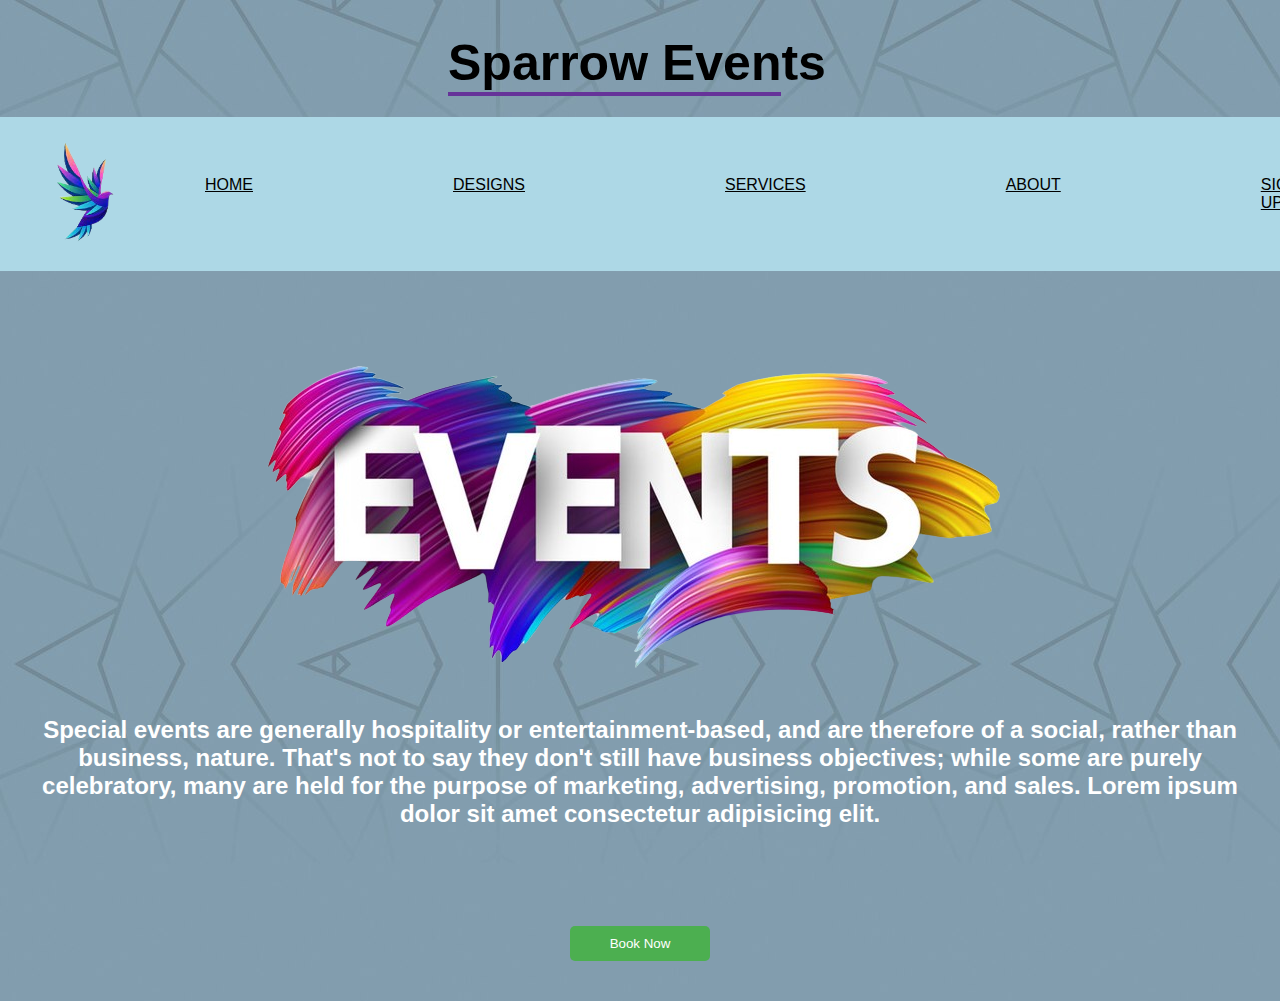
<file: index.html>
<!DOCTYPE html>
<html lang="en">

<head>
    <meta charset="UTF-8">
    <meta name="viewport" content="width=device-width, initial-scale=1.0">
    <title>event web</title>
    <link rel="stylesheet" href="/eventhome.css">
    <link rel="stylesheet" href="https://unpkg.com/aos@next/dist/aos.css" />
  
</head>

<body>

   <div class="heading"   data-aos="fade-down"> <h1  data-aos="fade-right" >Sparrow Events</h1></div>
    
    <nav class="nav_bar">
        <div class="nav_img">
            <a href="about.html"><img src="img/786-removebg-preview.png" ></a>
        </div>
        <div class="nav-links">
            <nav class="nav">
                <ul>
                    <li><a href="">HOME</a></li>
                    <li><a href="/designs/design.html">DESIGNS</a></li>
                    <li><a href="/services/service.html">SERVICES</a></li>
                    <li><a href="/forgot/about.html">ABOUT</a></li>
                    <li><a href="/login/signup.html">SIGN UP</a></li>

            </nav>
            </ul>
        </div>
        <br>
        <br>

    </nav>
    <div class="image"    data-aos="zoom-in-down">
        <img src="/img/0987654-removebg-preview.png" alt=>
    </div>

    <div class="body_para">
        <h2>Special events are generally hospitality or entertainment-based, and are therefore of a social,
            rather than business, nature. That's not to say they don't still have business objectives; while some
            are purely celebratory, many are held for the purpose of marketing, advertising, promotion, and sales.
           Lorem ipsum dolor sit amet consectetur adipisicing elit. 
        </h2>
    </div>

    <br>
    <div class="footer">
        <button class="book-now">Book Now </button>
    </div>
    <script src="https://unpkg.com/aos@next/dist/aos.js"></script>
    <script>
      AOS.init();
    </script>



</body>

</html>
</file>
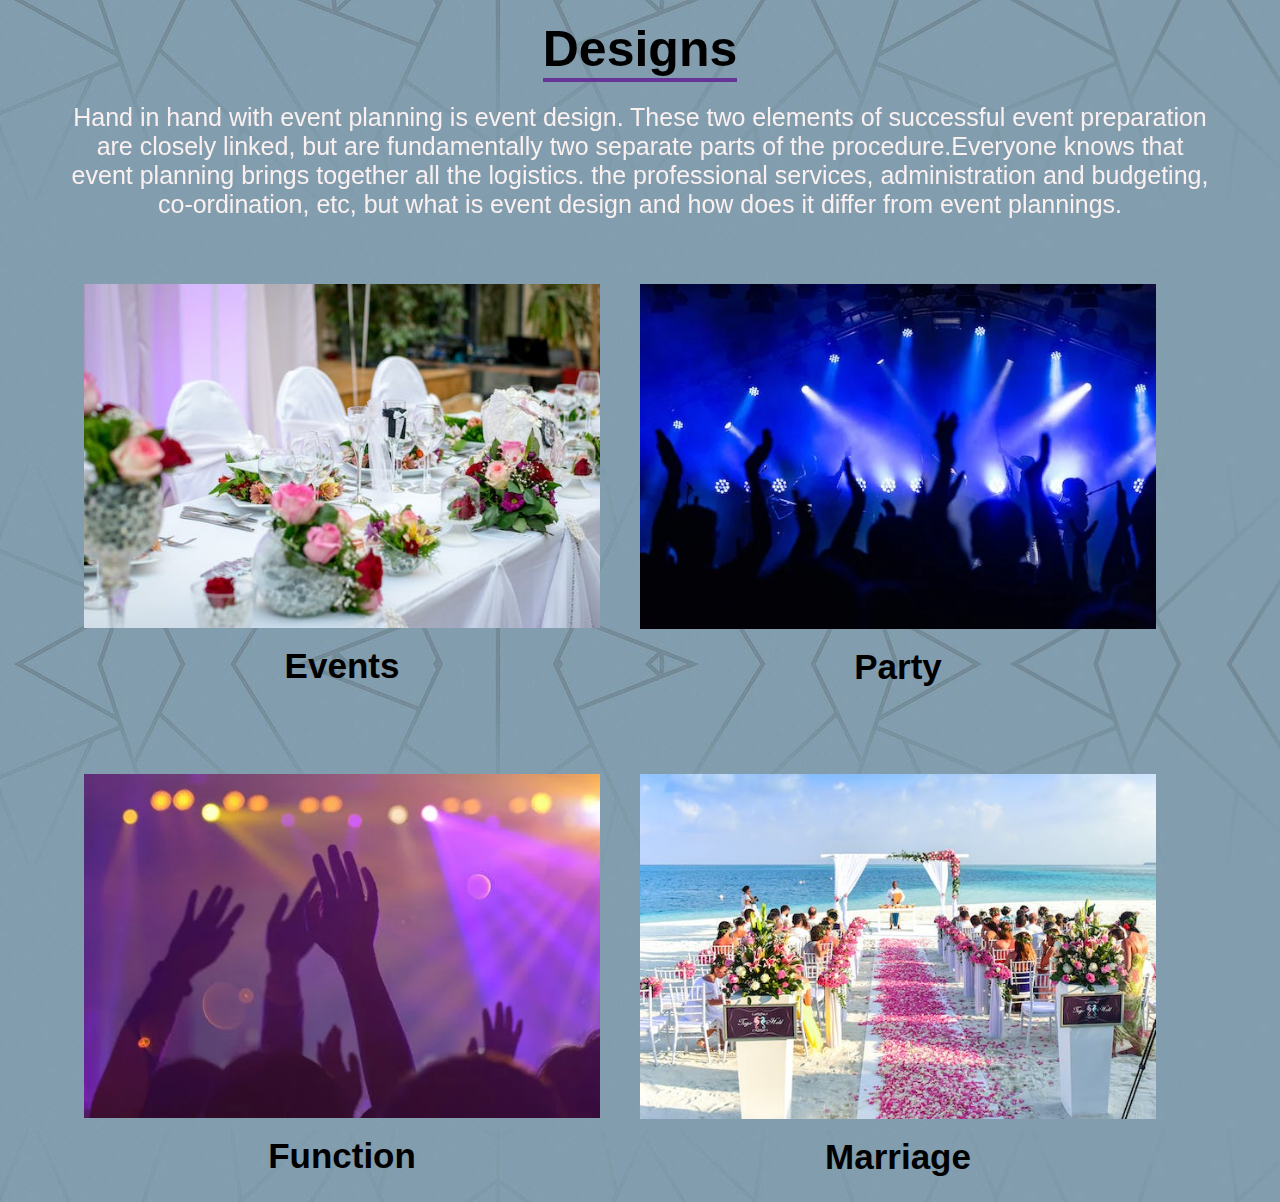
<file: designs/design.html>
<!DOCTYPE html>
<html lang="en">
<head>
    <meta charset="UTF-8">
    <meta name="viewport" content="width=device-width, initial-scale=1.0">
    <title>Designs</title>
    <link rel="stylesheet" href="/designs/design.css">
    <link rel="stylesheet" href="https://unpkg.com/aos@next/dist/aos.css" />

</head>
<body>
    <div class="heading"  data-aos="fade-down">
        <h1  data-aos="fade-left">Designs</h1>
        <p  data-aos="fade-right">Hand in hand with event planning is event design. These two elements of successful event preparation are closely linked,
             but are fundamentally two separate parts of the procedure.Everyone knows that event planning brings together all the logistics.
             the professional services, administration and budgeting, co-ordination, etc, but what is event design and how does it differ from event plannings.</p>
    </div>
    <div class="container">
        <section class="designs">
            <div class="design-image"> 

                 
                <img src="/img/2.jpeg" alt=""> 
                <br>
                <h2>Events</h2>
                
            </div>
          

        
        
            <div class="design-image">
               
                <img src="/img/4.webp" alt="">
                <br>
                <h2>Party</h2>
            </div>
            
    
</section><br><br><br><br>
        <section class="designs">
            <div class="design-image">
                
                <img src="/img/5.webp" alt="">
                <br>
                <h2>Function</h2>
            </div>
            <div class="design-image">
              
                <img src="/img/3.jpeg" alt="">
                <br>
                <h2>Marriage </h2>
                </div>
                

                



        </section>
    </div>
    
    
    
    <script src="https://unpkg.com/aos@next/dist/aos.js"></script>
    <script>
      AOS.init();
    </script>

    
</body>
</html>
</file>
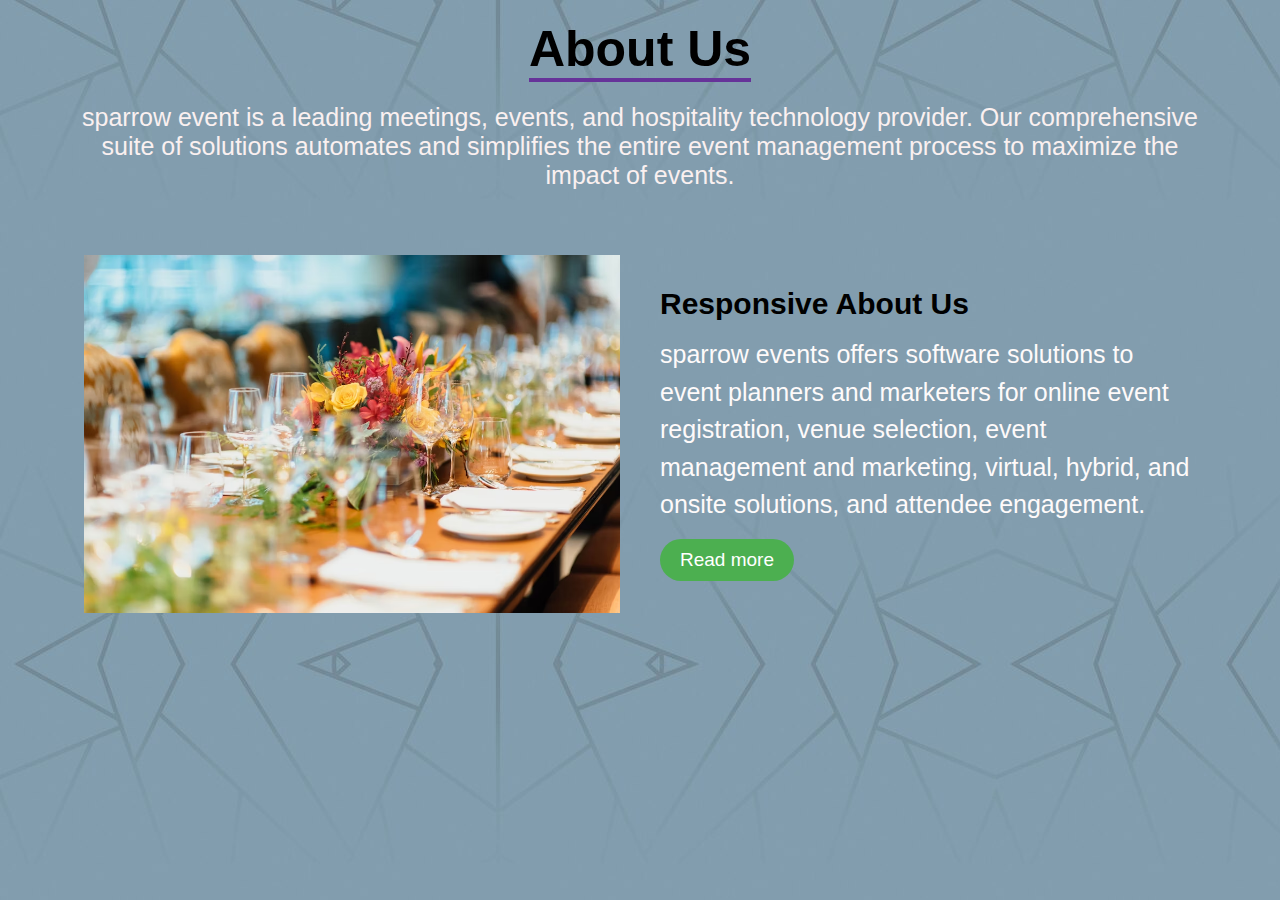
<file: forgot/about.html>
<!DOCTYPE html>
<html lang="en">
<head>
    <meta charset="UTF-8">
    <meta name="viewport" content="width=device-width, initial-scale=1.0">
    <title>Responsive About Us Section</title>
    <link rel="stylesheet" type="text/css" href="about.css">
</head>
<body>
    <div class="heading">
        <h1>About Us</h1>
        <p> sparrow event is a leading meetings, events, and hospitality technology provider. Our comprehensive suite of solutions automates and simplifies the entire event management process to maximize the impact of events.</p>
    </div>
    <div class="container">
        <section class="about">
            <div class="about-image">
                <img src="/img/photo-1511795409834-ef04bbd61622.avif" >
            </div>
            <div class="about-content">
                <h2>Responsive About Us </h2>
                <p>sparrow events offers software solutions to event planners and marketers for online event registration, venue selection, event management and marketing, virtual, hybrid, and onsite solutions, and attendee engagement. </p>
                <a href="" class="read-more">Read more</a>
            </div>
        </section>
    </div>
    
</body>
</html>
</file>
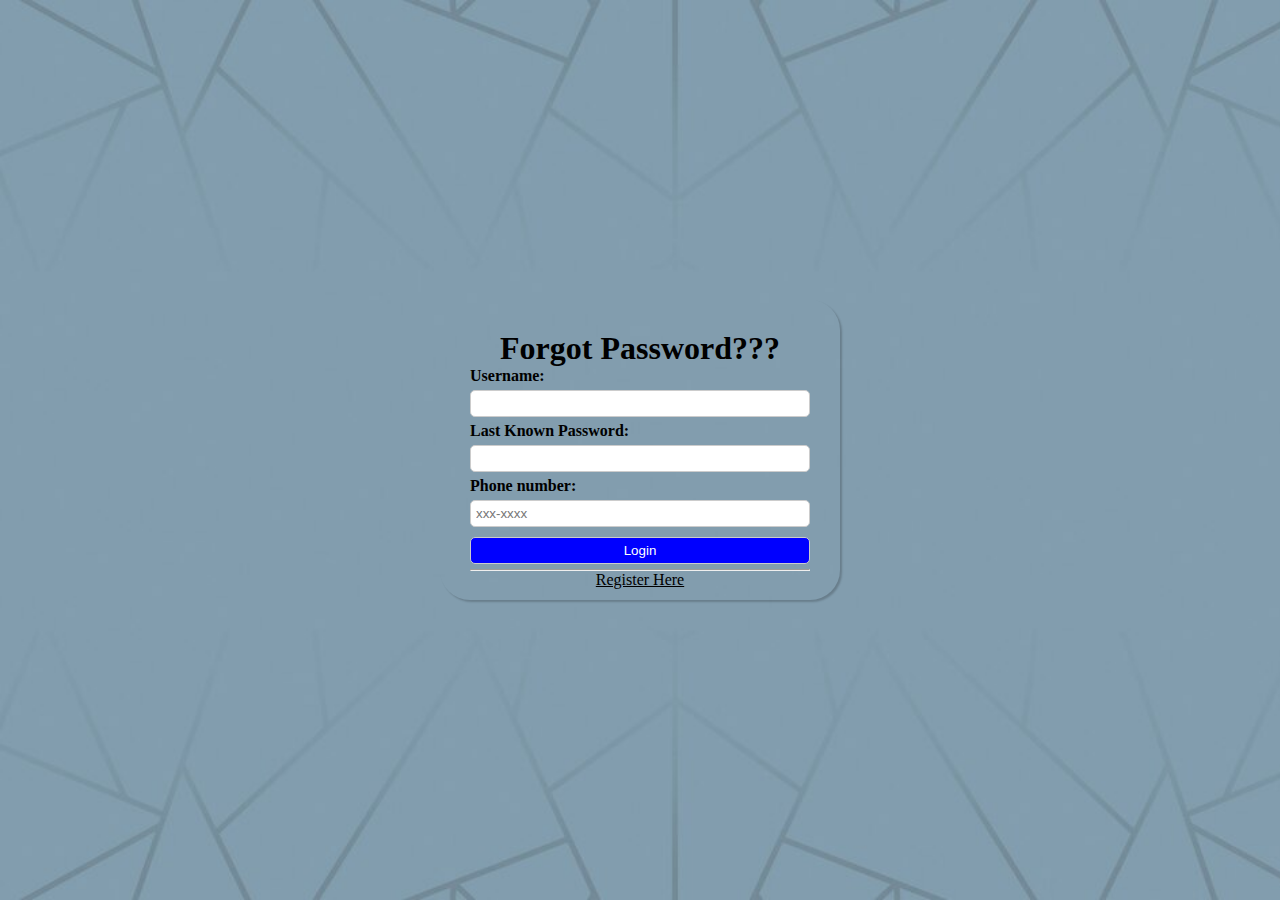
<file: forgot/forgot.html>
<!DOCTYPE html>
<html lang="en">

<head>
    <meta charset="UTF-8">
    <meta name="viewport" content="width=device-width, initial-scale=1.0">
    <title>Forgot Password</title>
    <link rel="icon" href="" type="image/x-icon">
    <link rel="stylesheet" href="/forgot/forgot.css">
    
</head>

<body>
    <div class="login-container">
        <div class="login-box">
            <h2 id="heading">Forgot Password???</h2>
            <form action="/login/login-page.html">
                <label for="username">Username:</label>
                <input type="text" id="username" name="username" required>

                <label for="password">Last Known Password:</label>
                <input type="password" id="password" name="password" required>

                <label for="phoneno">Phone number:</label>
                <input type="tel" pattern="[0-9]{3}-[0-9]{4}" placeholder="xxx-xxxx" required>

                <input type="submit" value="Login"  >
            </form>

            <hr>
            <div class="lastline">
                <p>
                    <a href="/signup/registration.html" style="color: black;">Register Here</a>
                </p>
            </div>
        </div>
    </div>
</body>

</html>
</file>
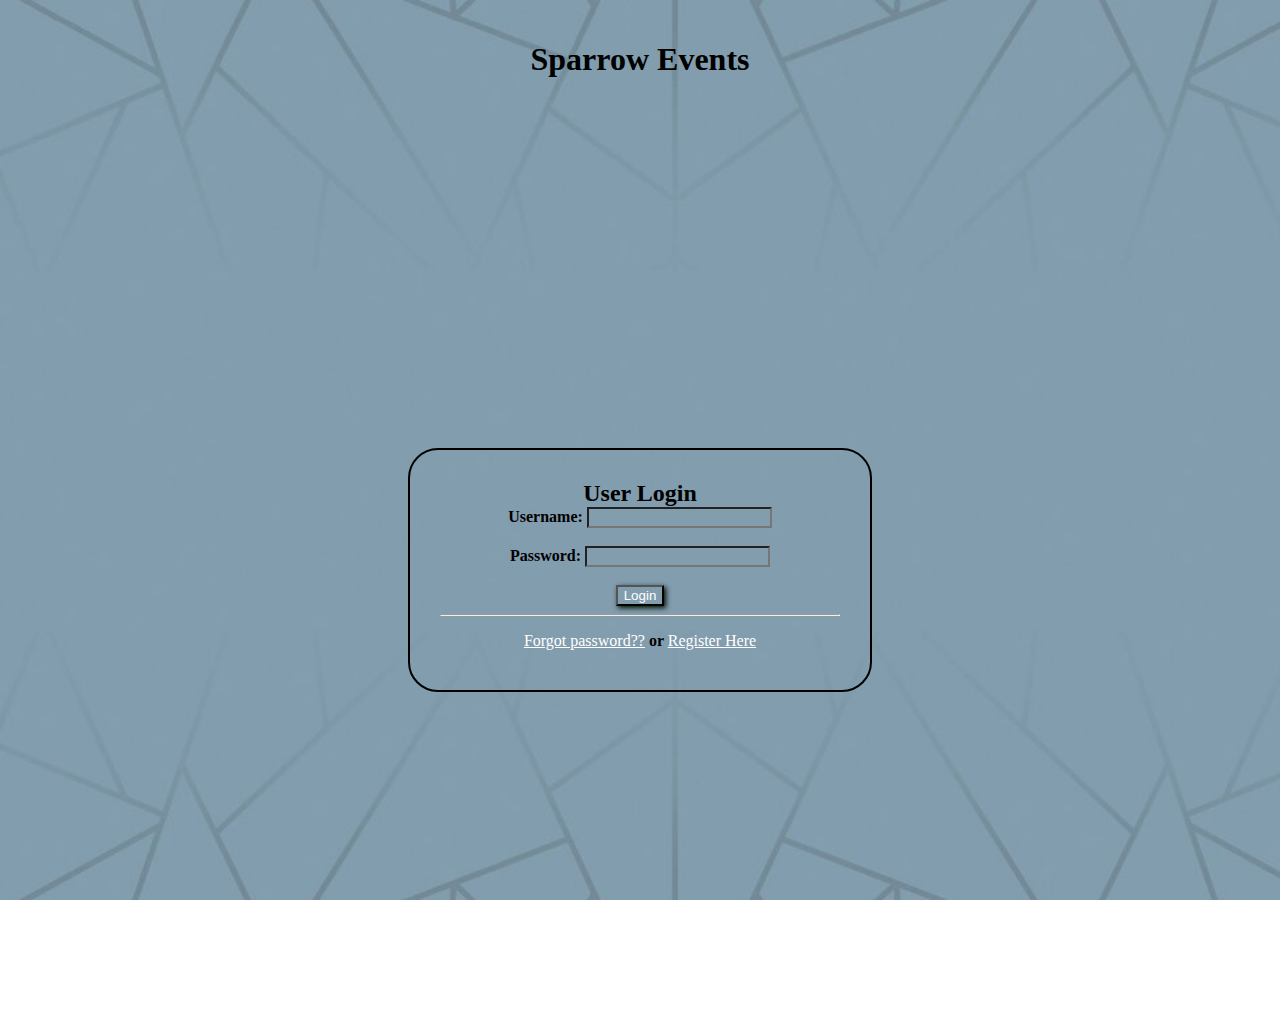
<file: login/signup.html>
<!DOCTYPE html>
<html lang="en">

<head>
    <meta charset="UTF-8">
    <meta name="viewport" content="width=device-width, initial-scale=1.0">
    <title>LogIn page </title>
    <link rel="icon" href="" type="image/x-icon">
    <link rel="stylesheet" href="/login/signup.css">

</head>

<body>
    
    <h1> <strong>Sparrow Events</strong></h1>
    <section class="bodymenu">
    <div class="login-container">
        <div class="login-box"> 
            <h2>User Login</h2>
            <form action="home/home.html">
                <label for="username"><strong>Username:</strong></label>
                <input type="text" id="username" name="username" required>
                <br><br>

                <label for="password"> <strong> Password:</strong></label>
                <input type="password" id="password" name="password"  required> <br><br>

                <input type="submit" value="Login" style="box-shadow: 2px 2px 5px rgba(0, 20, 0, 20.2);color: white;">
                <hr>
                <div class="lastline">
                <p> <a href="/forgot/forgot.html" >Forgot password??</a><b> or </b>
                
                <a href="/signup/registration.html">Register Here</a></p>
            </div>
            

            </form>

           
        </div>
    </div>
</section>
    
</body>

</html>
</file>
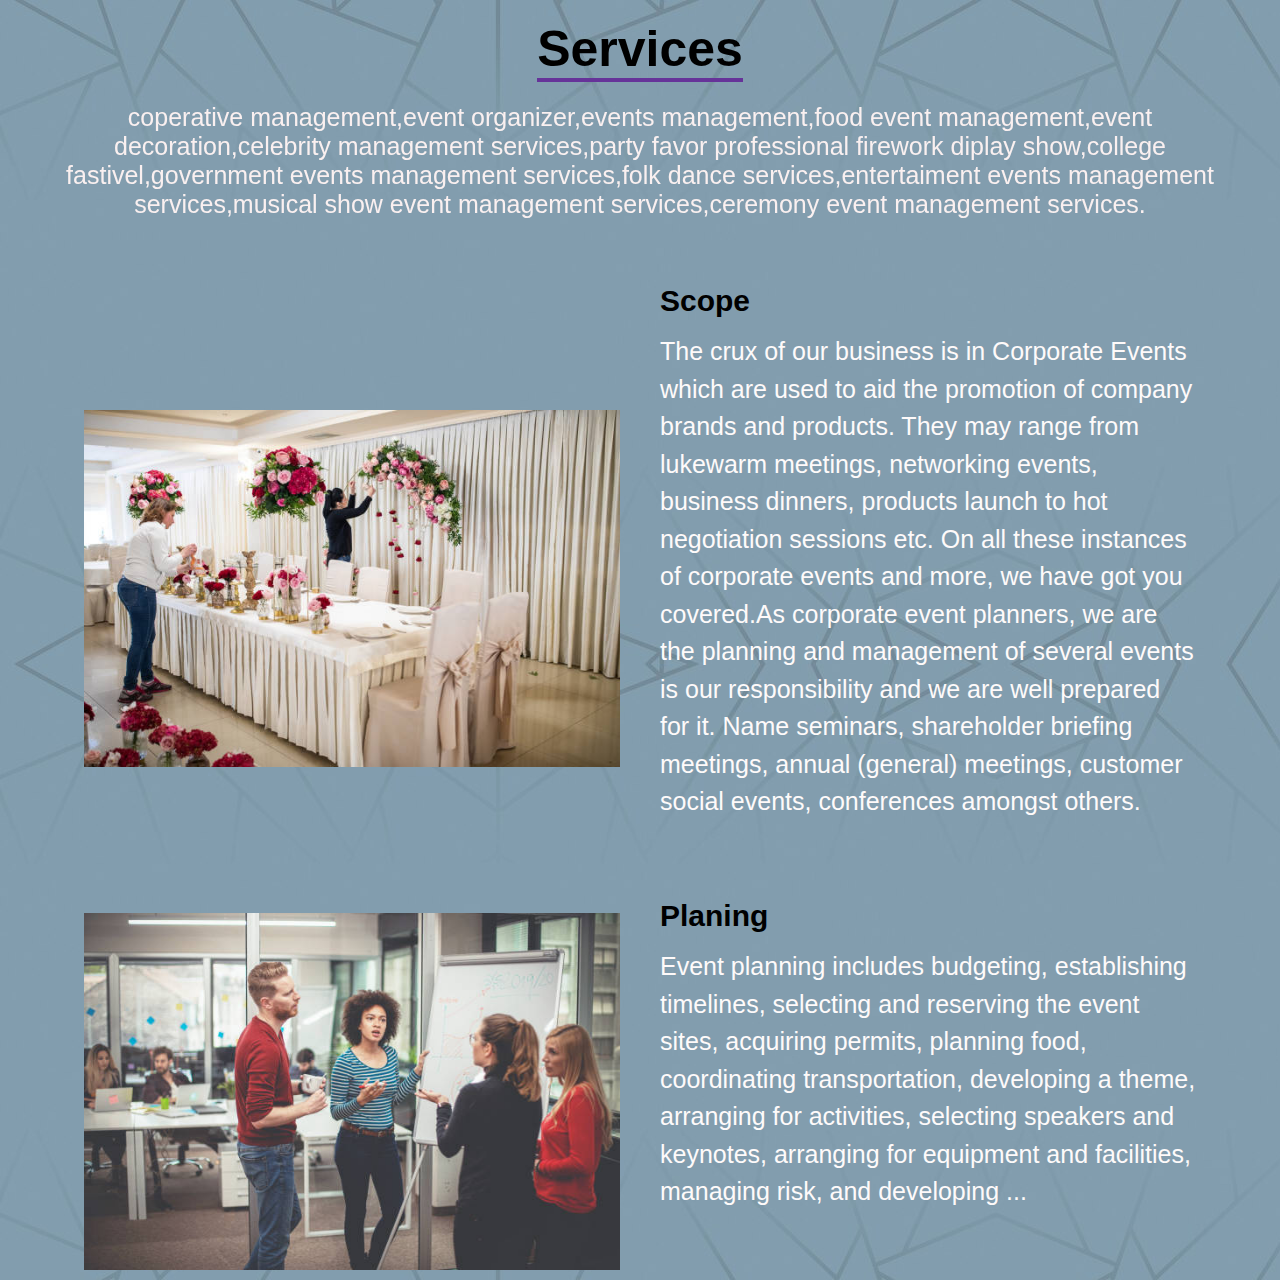
<file: services/service.html>
<!DOCTYPE html>
<html lang="en">
<head>
    <meta charset="UTF-8">
    <meta name="viewport" content="width=device-width, initial-scale=1.0">
    <title>services</title>
    <link rel="stylesheet" href="/services/service.css">
    <link rel="stylesheet" href="https://unpkg.com/aos@next/dist/aos.css" />
</head>
<body>
    <div class="heading" data-aos="fade-down">
    <h1 data-aos="fade-left" >Services</h1>
    <p  data-aos="fade-right">coperative management,event organizer,events management,food event management,event decoration,celebrity management services,party favor professional firework diplay show,college fastivel,government events management services,folk dance services,entertaiment events management services,musical show event management services,ceremony event management services.</p>
</div>
<div class="container">
    <section class="services">
        <div class="services-image"><br><br><br><br>
            <img src="/img/istockphoto-1161558644-612x612.jpg" alt="">
        </div>
        <div class="services-content">
            <h2>Scope</h2>
            <p>The crux of our business is in Corporate Events which are used to aid the promotion of company brands and products. They may range from lukewarm meetings, networking events, business dinners, products launch to hot negotiation sessions etc. On all these instances of corporate events and more, we have got you covered.As corporate event planners, we are the planning and management of several events is our responsibility and we are well prepared for it. Name seminars, shareholder briefing meetings, annual (general) meetings, customer social events, conferences amongst others.</p>
        </div>
    </section>
</div>
<div class="container">
    <section class="service">
        <div class="service-image"><br><br><br><br>
            <img src="/img/1234556.jpg" alt="">
        </div>
        <div class="service-content">
            <h2>Planing</h2>
            <p>Event planning includes budgeting, establishing timelines, selecting and reserving the event sites, acquiring permits, planning food, coordinating transportation, developing a theme, arranging for activities, selecting speakers and keynotes, arranging for equipment and facilities, managing risk, and developing ...</p>
        </div>
    </section>
</div>
<script src="https://unpkg.com/aos@next/dist/aos.js"></script>
<script>
  AOS.init();
</script>
</body>
</html>
</file>
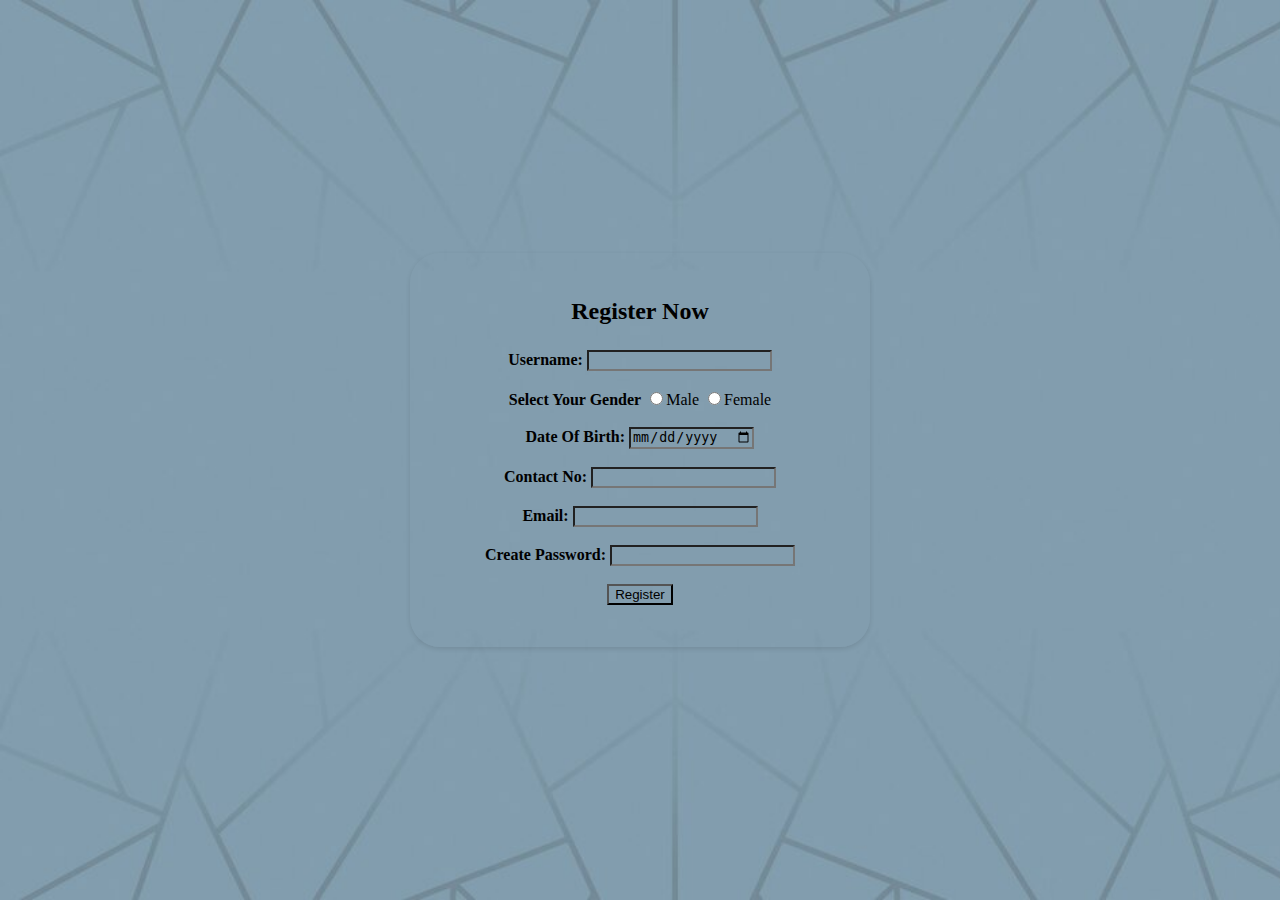
<file: signup/registration.html>
<!DOCTYPE html>
<html lang="en">
<head>
    <meta charset="UTF-8">
    <meta name="viewport" content="width=device-width, initial-scale=1.0">
    <title>Document</title>
</head>
<body><!DOCTYPE html>
    <html lang="en">
    
    <head>
        <meta charset="UTF-8">
        <meta name="viewport" content="width=device-width, initial-scale=1.0">
        <title>reg page</title>
        <link rel="stylesheet" href="/signup/reg.css">
    </head>
    
    <body>
    
        <div class="login-container">
            <div class="login-box">
                <h2  id="h1">Register Now </h2>
                
                
                <form action="/login/login page.html" style="padding: 10px;">
                    <label for="username"><strong>Username:</strong></label>
                    <input type="text" id="username" name="username" required>
                    <br><br>
                    <label for="gender"> <strong>Select Your Gender</strong></label>
                    <input type="radio" name="gender" id="gender ">Male
                    <input type="radio" name="gender" id="gender ">Female
                    <br><br>
                    <label for="dob"><strong>Date Of Birth:</strong></label>
                    <input type="date" name="dob" id="dob"  required>
                    <br><br>
                    <label for="phn"><strong>Contact No:</strong></label>
                    <input type="tel" name="phn" id="phn"  required>
                    <br><br>
                    <label for="email"><strong>Email:</strong></label>
                    <input type="email" name="email" id="email" required>
                    <br><br>
                    <label for="password"> <strong>Create Password:</strong></label>
                    <input type="password" name="password" id="password" required><br><br>
                    <input type="submit" value="Register"  id="regbtn">
    
                   
    
    
    
    
                </form>
    
    
            </div>
        </div><br>
    
    
    </body>
    
    </html>
    
</body>
</html>
</file>
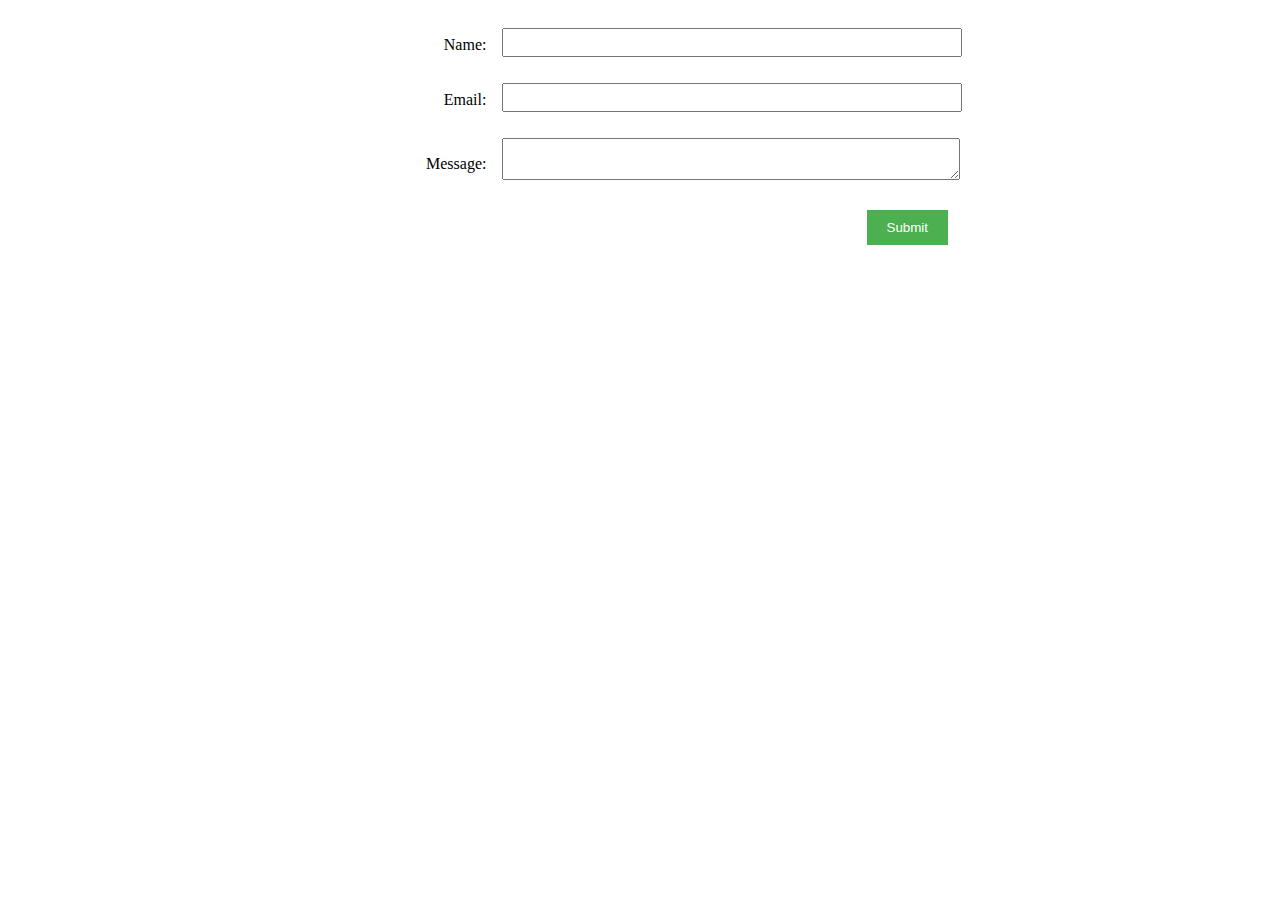
<file: ref/ref/html.html>
<!DOCTYPE html>
<html lang="en">
<head>
    <meta charset="UTF-8">
    <meta name="viewport" content="width=device-width, initial-scale=1.0">
    <link rel="stylesheet" href="/ref/ref/ref.css"> 
    <title>Table Form Example</title>
</head>
<body>
    <form>
        <table>
            <tr>
                <td><label for="name">Name:</label></td>
                <td><input type="text" id="name" name="name"></td>
            </tr>
            <tr>
                <td><label for="email">Email:</label></td>
                <td><input type="email" id="email" name="email"></td>
            </tr>
            <tr>
                <td><label for="message">Message:</label></td>
                <td><textarea id="message" name="message"></textarea></td>
            </tr>
            <tr>
                <td></td>
                <td><input type="submit" value="Submit"></td>
            </tr>
        </table>
    </form>
</body>
</html>
</file>
<file: eventhome.css>
body {
    background-image: url(/img/back123.jpg);
    margin: 0;
    font-family: Arial, sans-serif;
    

}

.heading h1{
        font-size: 50px;
        color: black;
        margin-bottom: 25px;
        position: relative;
       align-items: center;
       margin-left: 35%;



}
.heading h1::after{
    content: "";
    position: absolute;
    width:40%;
    height: 4px;
    display: block;
    margin: 0 auto;
    background-color:rebeccapurple;
}



.nav_bar {
     background-color: lightblue; 
    color: white;
    padding: 10px 20px;
    display: flex;
    justify-content: space-between;
    align-items: center;
}

.nav_img {
    flex-shrink: 0;
    /* Prevent the image from shrinking */
}

.nav_img img {
    width: 130px;
}

.nav-links ul {
    list-style: none; 
    display: flex; 
    justify-content: space-between;
    gap: 170px;
   
}

.nav-links li {
    margin: 0 15px;
    

} 

 .nav-links li a {
    color: black;
} 

.image {
    text-align: center;
    margin-top: 5rem;
    width: 100%;
   
} 

 /* #img1 {
    max-width: 100%;
    height: auto;
    margin-bottom: 20px; 
/* } */


.body_para {
    
    margin: 0 auto;
    text-align: center;
    padding: 20px;
    color: white;
    font-family: Arial, sans-serif; 
    
}

.book-now {
    display: block;
    margin: 20px auto;
    padding: 10px 40px;
    background-color: #4CAF50;
    color: white;
    border: none;
    border-radius: 5px;
    cursor: pointer;
}

.book-now:hover {
    background-color: #45a049;
}

.footer {
    text-align: center;
    padding: 20px;
}
</file>
<file: designs/design.css>
*{
margin: 0px;
padding: 0px;
box-sizing: border-box;
font-family: 'Roboto',sans-serif;
}
body{
    background-image: url(/img/back123.jpg);
}
.heading{
    width: 90%;
    display: flex;
    justify-content: center;
    align-items: center;
    flex-direction: column;
    text-align: center;
    margin: 20px auto;
}
.heading h1{
        font-size: 50px;
        color: black;
        margin-bottom: 25px;
        position: relative;
}
.heading h1::after{
    content: "";
    position: absolute;
    width: 100%;
    height: 4px;
    display: block;
    margin: 0 auto;
    background-color:rebeccapurple;
}
.heading p{
    font-size: 25px;
    color: #faf0f0;
    margin-bottom: 35px;

}
 .container{
    width: 90%;
    margin: 0 auto;
    padding: 10px 20px;
}
 .designs{
    display: flex;
    justify-content: space-between;
    align-items: center;
    flex-wrap: wrap;
} 

.design-image{
    flex: 1;
    margin-right: 40px;
    overflow: hidden;
}
.design-image img{
    max-width: 100%;
    height: auto;
    display: block;
    transition: 0.5s ease;
}
.design-image:hover img{
    transform: scale(1.1);
}
 .design-image{
    flex:1; 
}
 .design-image h2{
        font-size: 35px;
    margin-bottom: 15px;
    color:black;
    text-align: center;
 }
</file>
<file: forgot/about.css>
*{
    margin: 0px;
    padding: 0px;
    box-sizing: border-box;
    font-family:'Roboto',sans-serif;
}
body{
    
    background-image: url(/img/back123.jpg);
}
.heading{
    width: 90%;
    display: flex;
    justify-content: center;
    align-items: center;
    flex-direction: column;
    text-align: center;
    margin: 20px auto;
}
.heading h1{
    font-size: 50px;
    color:black;
    margin-bottom: 25px;
    position: relative;
}
.heading h1::after{
    content: "";
    position: absolute;
    width: 100%;
    height: 4px;
    display: block;
    margin: 0 auto;
    background-color:rebeccapurple;
}
.heading p{
    font-size: 25px;
    color: #faf0f0;
    margin-bottom: 35px;

}
.container{
    width: 90%;
    margin: 0 auto;
    padding: 10px 20px;
}
.about{
    display: flex;
    justify-content: space-between;
    align-items: center;
    flex-wrap: wrap;
}
.about-image{
    flex: 1;
    margin-right: 40px;
    overflow: hidden;
}
.about-image img{
    max-width: 100%;
    height: auto;
    display: block;
    transition: 0.5s ease;
}
.about-image:hover img{
    transform: scale(1.2);

}
.about-content{
    flex:1;
}
.about-content h2{
    font-size: 30px;
    margin-bottom: 15px;
    color:black;
}
.about-content p{
    font-size: 25px;
    line-height: 1.5;
    color: #fefafa;
}
.about-content .read-more{
    display: inline-block;
    padding: 10px 20px;
    background-color: #4caf50;
    color: #fff;
    font-size: 19px;
    text-decoration: none;
    border-radius: 25px;
    margin-top: 15px;
    transition: 0.3s ease;
}
.about-content .read-more:hover{
    background-color: #3e8e41;
}
@media screen and ( max-width:768px) {
    .heading{
        padding: 0px 20px;
    }
    .heading h1{
        font-size: 36px;
    }
    .heading p{
        font-size: 17px;
        margin-bottom: 0px;
    }
    .container{
        padding: 0px;
    
    }
    .about{
        padding: 20px;
        flex-direction: column;
    }
    .about-image{
        margin-right: 0px;
        margin-bottom: 20px;

    }
    .about-content p{
        padding: 0px;
        font-stretch: 16px;
    }
    .about-content .read-more{
        font-size: 16px;
    }
}
</file>
<file: forgot/forgot.css>
* {
    margin: 0;
    padding: 0;
    box-sizing: border-box;
}

body {
    background-image: url(/img/back123.jpg);
    background-size: cover;
    background-attachment: fixed;
    display: flex;
    justify-content: center;
    align-items: center;
    height: 100vh;
    margin: 0;
}

.login-container {
    text-align: center;
}

.login-box {
  
    width: 400px;
   height: 300px;
    padding: 30px;
    border: .5px;
    border-radius: 30px;
    box-shadow: 2px 2px 2px rgba(0, 0, 0, .2);
}


.login-box h2 {
    text-transform: capitalize;
}

.logincontant {
     text-align: center;
    padding-top: 1350px;
    border-radius: 1px; 
}

.lastline a {
    color: blue;
}

.login-box:hover {
    background-color: rgb(220, 22, 151);
    border-radius: 30px;
    color: #ccc;
}

#heading{
    font-size: xx-large;
}
#heading:hover {
    padding: 0;
    color: white;
    
}

form {
    text-align: left;
}

label {
    font-weight: bold;
}

input {
    width: 100%;
    padding: 5px;
    margin: 5px 0;
    border: 1px solid #ccc;
    border-radius: 5px;
}

input[type="submit"] {
    background-color: #00f;
    color: #fff;
    cursor: pointer;
}

input[type="submit"]:hover {
    background-color: #000;
}
</file>
<file: login/signup.css>
* {
  background-image: url(/img/back123.jpg);
    background-size: cover;
    background-attachment: fixed;
    transition: background-image 0.1s ; 
}

.logincontant {
    
    text-align: center;
    padding-top: 1350px;
    border-radius: 1px; 
}

.bodymenu{
    display: flex;
    justify-content: center;
    align-items: center;
    height: 100vh;
    margin: 0;
}

.login-container {
    text-align: center;
    
   
}

.login-box {
  color:black;
    width: 400px;
   height: 180px;
    padding: 30px;
    border: .5px;
    border-radius: 30px;
    border: 2px solid;
    box-shadow: 2px 2px 2px rgba(222, 23, 23, 0.2) 0.2;
}


.login-box:hover {
    background-color: rgb(0, 0, 0);
    border-radius:30px
    
   
  }
.login-box h2 {
    margin: 0;
}


.lastline a{
color:  white

}
h1 {

    text-align:center;
    padding: 20px 0;
    color: black;
   font-weight: 800;
   
    
}
</file>
<file: services/service.css>
*{
    margin: 0px;
    padding: 0px;
    box-sizing: border-box;
    font-family:'Roboto',sans-serif;
}
body{
    
    background-image: url(/img/back123.jpg);
}
.heading{
    width: 90%;
    display: flex;
    justify-content: center;
    align-items: center;
    flex-direction: column;
    text-align: center;
    margin: 20px auto;
}
.heading h1{
    font-size: 50px;
    color:black;
    margin-bottom: 25px;
    position: relative;
}
.heading h1::after{
    content: "";
    position: absolute;
    width: 100%;
    height: 4px;
    display: block;
    margin: 0 auto;
    background-color:rebeccapurple;
}
.heading p{
    font-size: 25px;
    color: #faf0f0;
    margin-bottom: 35px;

}
.container{
    width: 90%;
    margin: 0 auto;
    padding: 10px 20px;
}

.services{
    display: flex;
    justify-content: space-between;
    align-items: center;
    flex-wrap: wrap;
}
.services-image{
    flex: 1;
    margin-right: 40px;
    overflow: hidden;
}
.services-image img{
    max-width: 100%;
    height: auto;
    display: block;
    transition: 0.5s ease;
}
.services-image:hover img{
    transform: scale(1.2);

}
.services-content{
    flex:1;
}
.services-content h2{
    font-size: 30px;
    margin-bottom: 15px;
    color:black;
}
.services-content p{
    font-size: 25px;
    line-height: 1.5;
    color: #fefafa;
}

.container{
    width: 90%;
    margin: 0 auto;
    padding: 10px 20px;
}

.service{
    display: flex;
    justify-content: space-between;
    align-items: center;
    flex-wrap: wrap;
}
.service-image{
    flex: 1;
    margin-right: 40px;
    overflow: hidden;
}
.service-image img{
    max-width: 100%;
    height: auto;
    display: block;
    transition: 0.5s ease;
}
.service-image:hover img{
    transform: scale(1.2);

}
.service-content{
    flex:1;
}
.service-content h2{
    font-size: 30px;
    margin-bottom: 15px;
    color:black;
}
.service-content p{
    font-size: 25px;
    line-height: 1.5;
    color: #fefafa;
}
</file>
<file: signup/reg.css>
* {
    background-color:  rgba(232, 189, 232, 0.695);
    background-size: cover;
    background-attachment: fixed;
    transition: background-image .2s ease; 
    background-image: url(/img/back123.jpg);
}

.login-box:hover {
    background-color: rgb(220, 22, 151);
        border-radius:30px
       
      }




.logincontant {
    
    text-align: center;
    padding-top: 135px;
    border-radius: 3px; 
}

body {
    display: flex;
    justify-content: center;
    align-items: center;
    height: 100vh;
    margin: 0;
}

.login-container {
    text-align: center;
   
}

.login-box {
  
    width: 400px;
   
    padding: 30px;
    border: .5px;
    border-radius: 30px;
    box-shadow: 0px 2px 5px rgba(0, 0, 0, .1);
}

.login-box h2 {
    margin: 0;
}
#regbtn:hover{
    font-size:16px;
    border: 2px solid black;
    box-shadow: 2px 2px 5px rgba(0, 20, 0, 20.2);

}
#regbtn{
margin-bottom: 2px;
}
#h1:hover{
    color: white;
    margin-bottom: 20px;
    -webkit-background-clip: text;
    background-clip: text;
    
    
  }
    

#h1{
    padding: 15px;
}
</file>
<file: ref/ref/ref.css>
/* styles.css */
table {
    border-collapse: collapse;
    width: 50%;
    margin: 20px auto;
}

td {
    padding: 8px;
    text-align: right;
}

label {
    display: block;
    margin-bottom: 5px;
}

input[type="text"],
input[type="email"],
textarea {
    width: 100%;
    padding: 5px;
    margin-bottom: 10px;
}

input[type="submit"] {
    background-color: #4CAF50;
    color: white;
    padding: 10px 20px;
    border: none;
    cursor: pointer;
}

input[type="submit"]:hover {
    background-color: #45a049;
}
</file>
